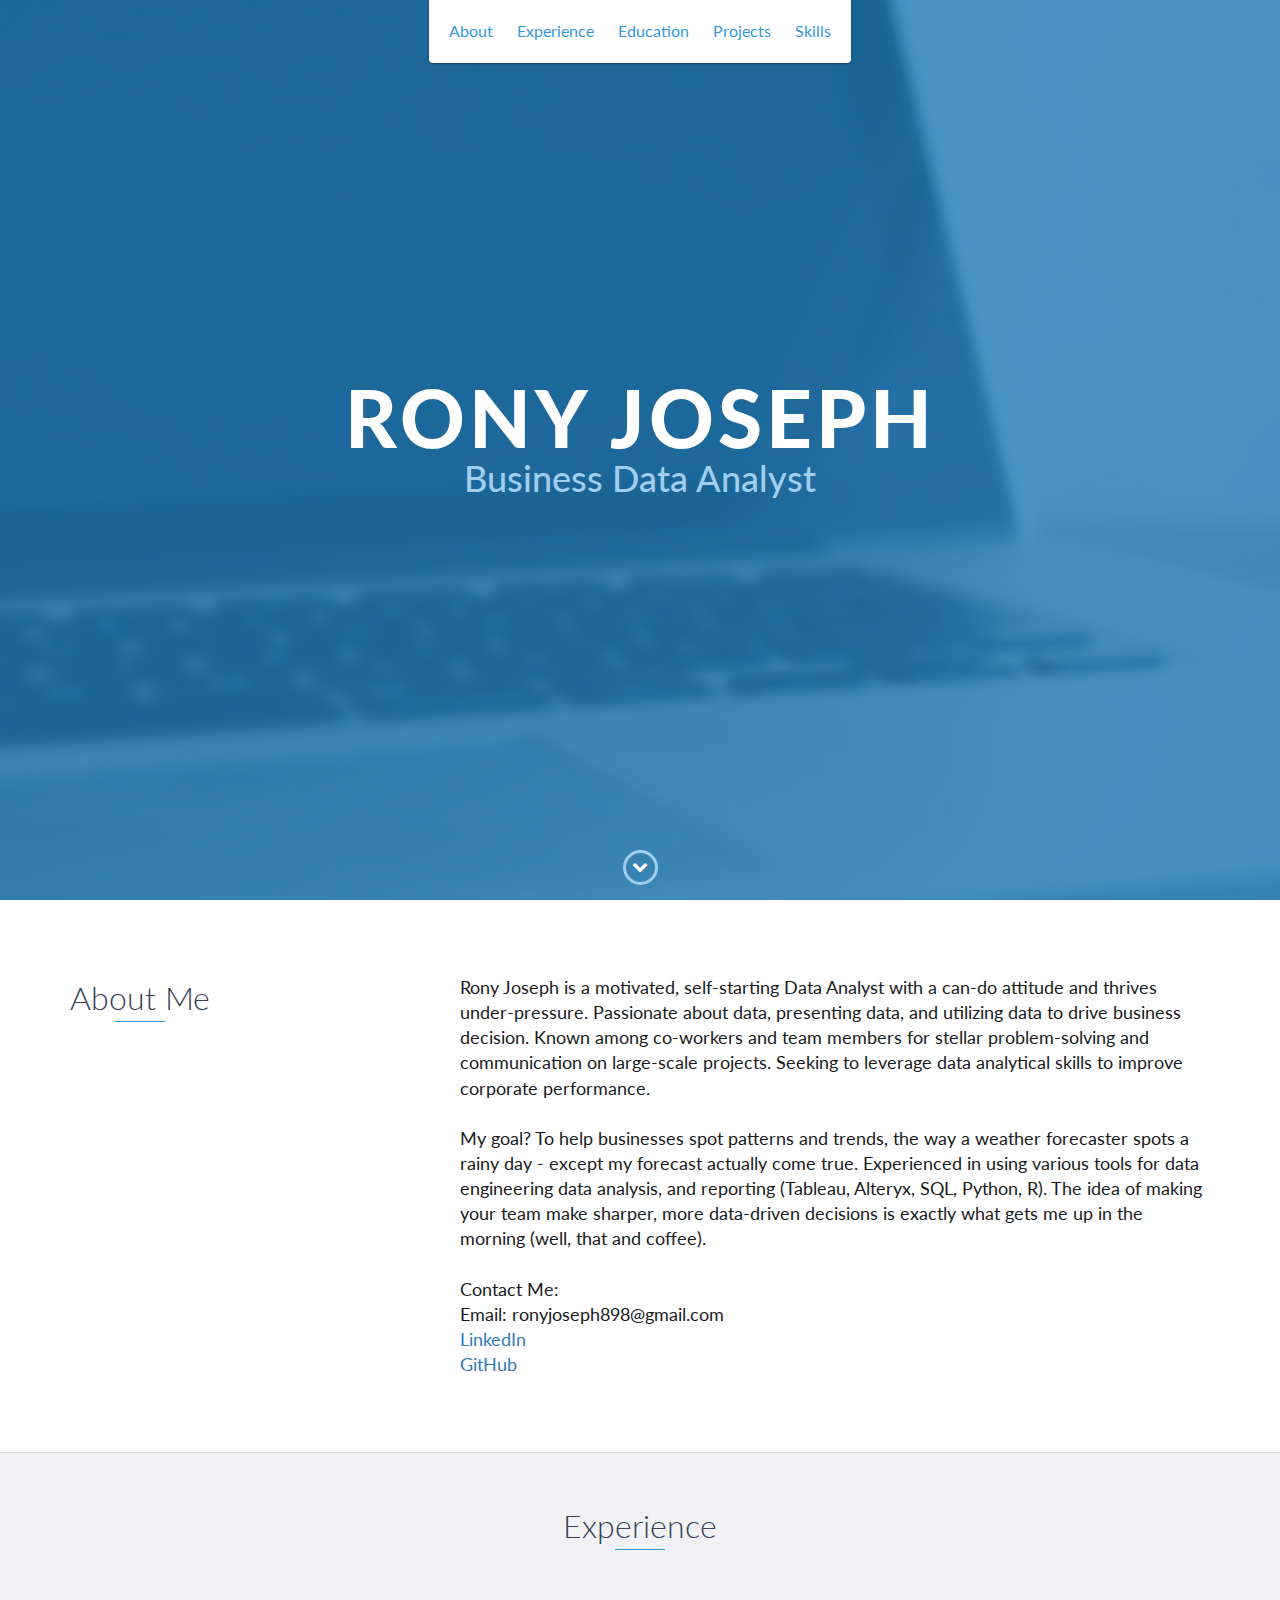
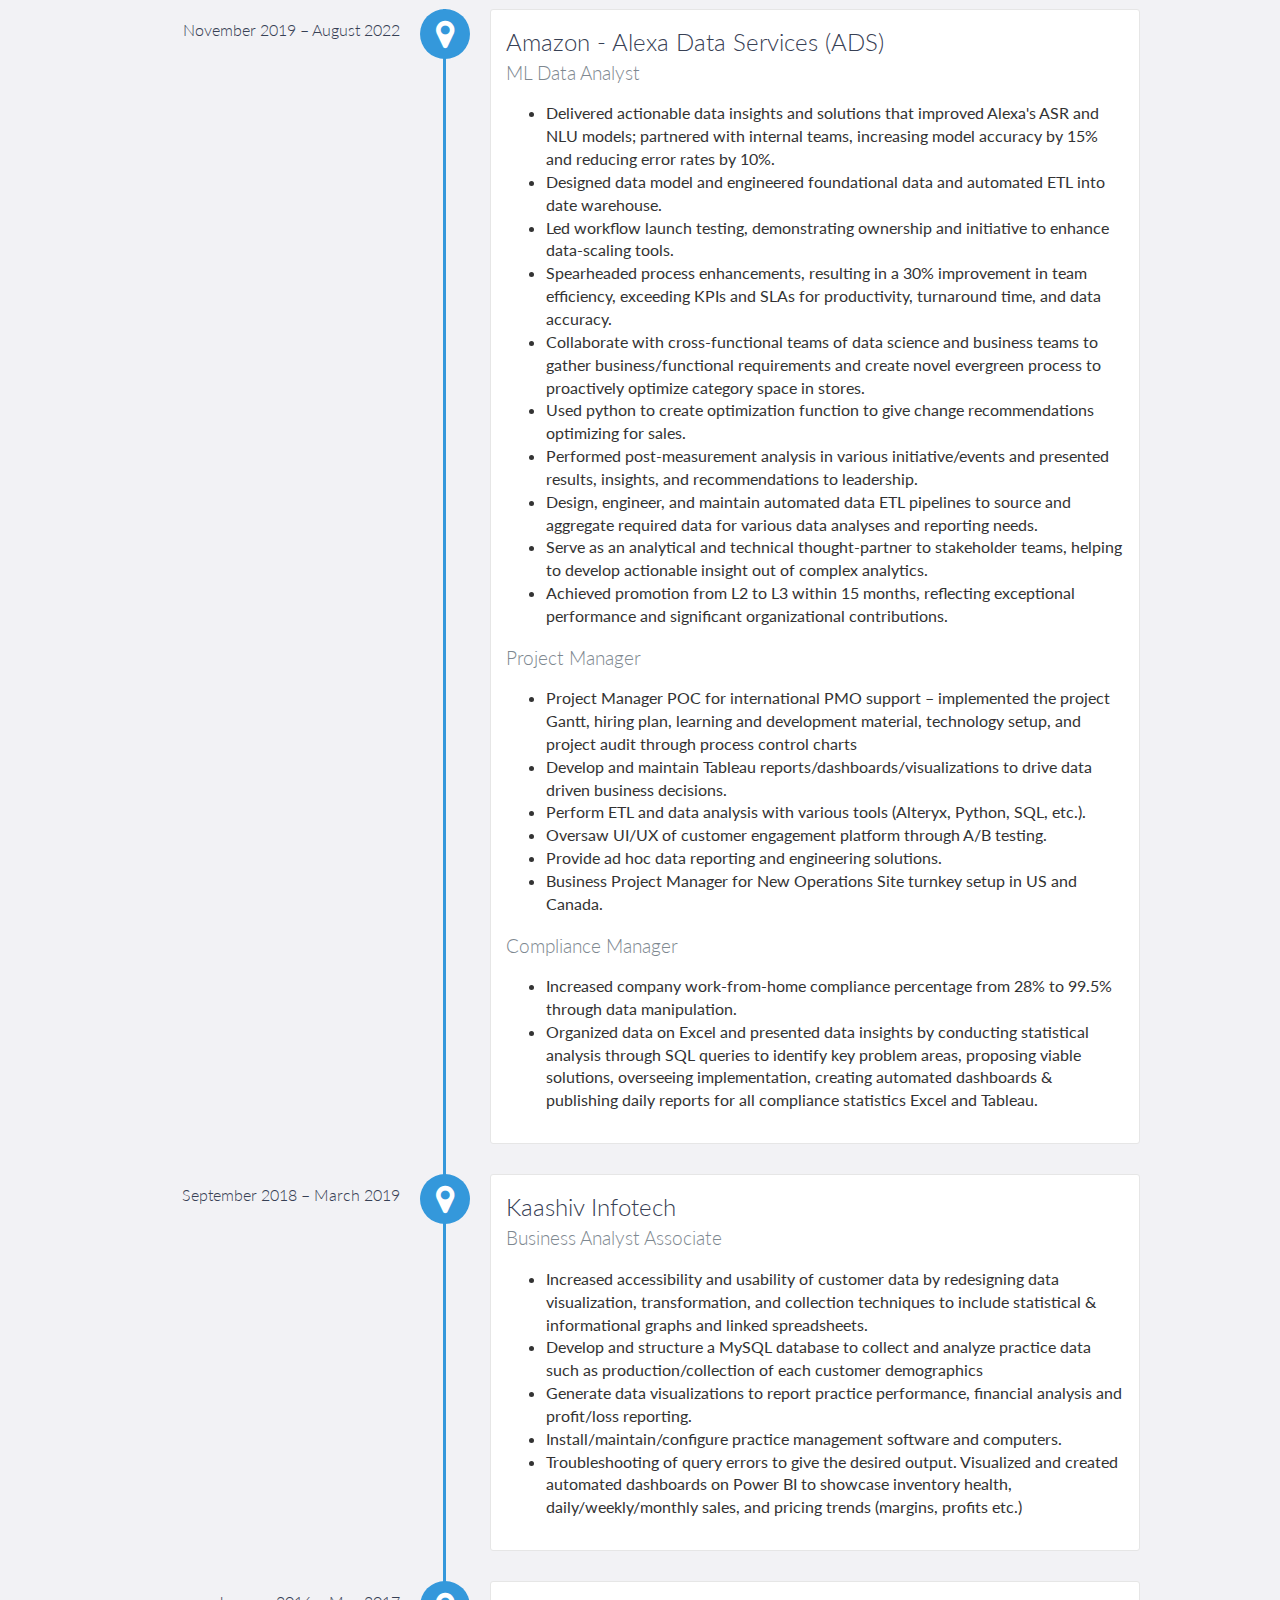
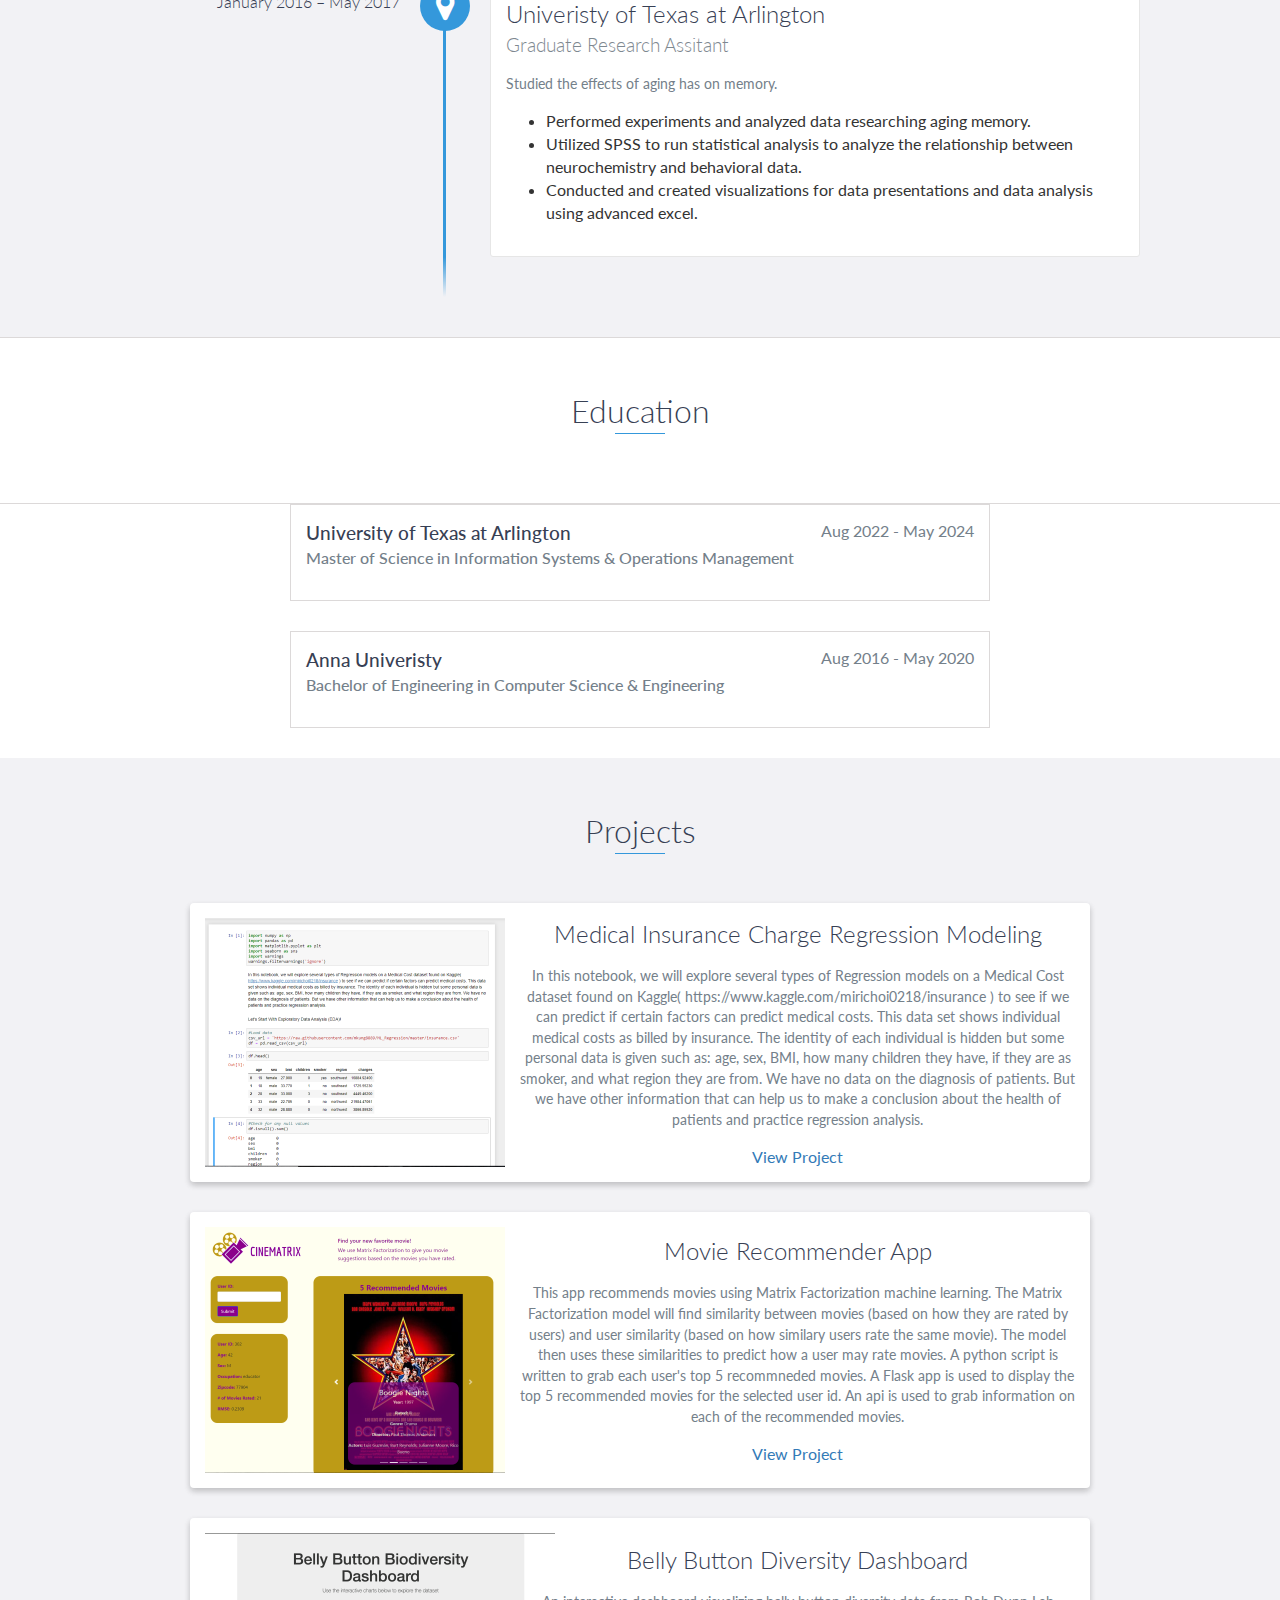
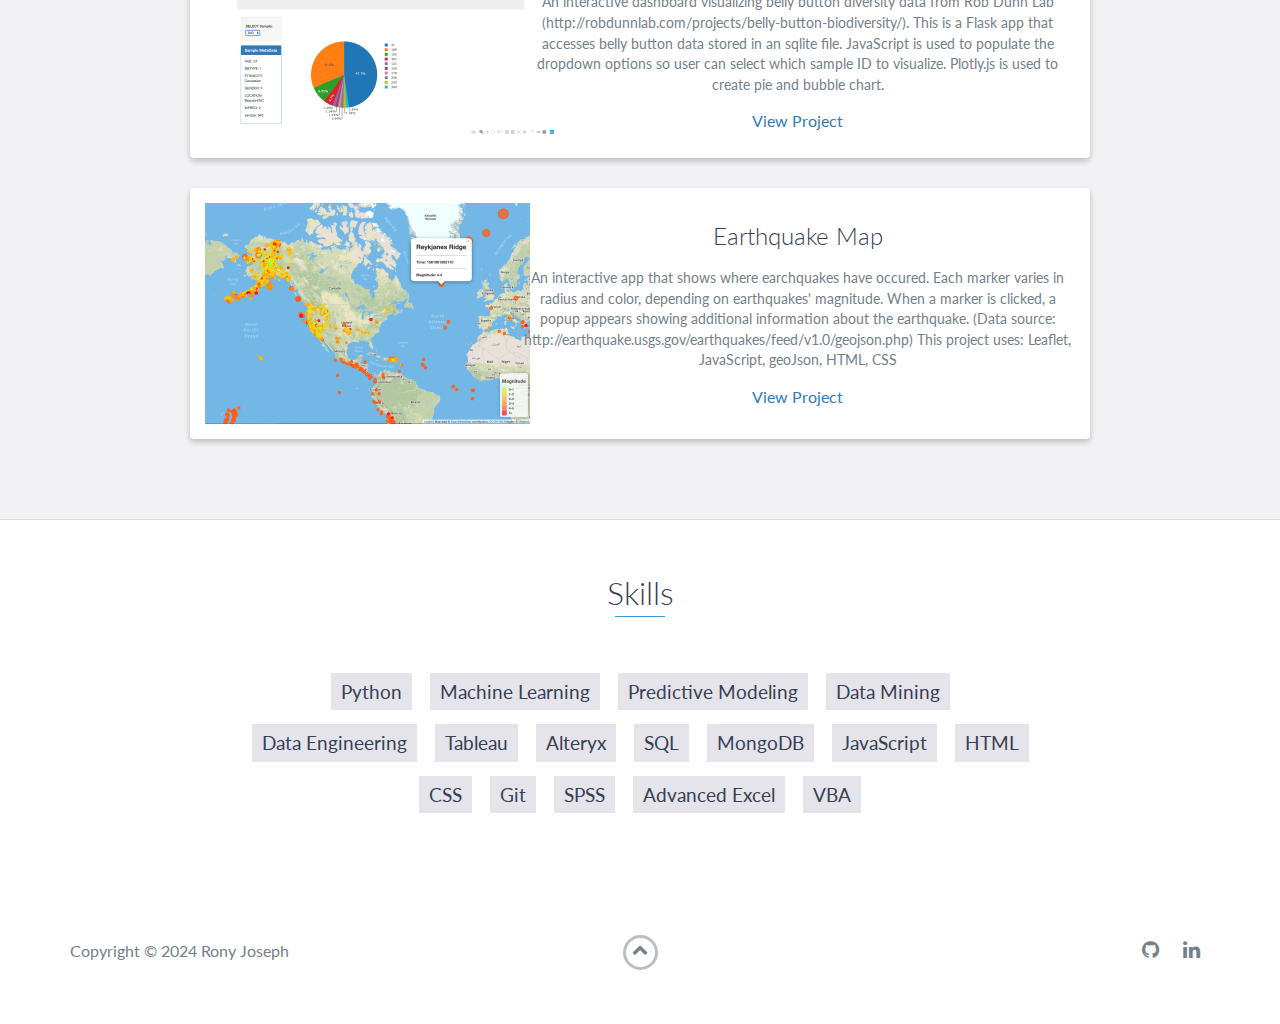
<file: index.html>
<!DOCTYPE html>
<html class="no-js" lang="en">

<head>
    <meta charset="utf-8">
    <meta http-equiv="X-UA-Compatible" content="IE=edge">
    <meta name="viewport" content="width=device-width, initial-scale=1">
    <title>My Portfolio</title>
	<link rel="shortcut icon" href="favicon.ico" type="image/x-icon">
	<link rel="icon" href="favicon.ico" type="image/x-icon">
    <link href="https://fonts.googleapis.com/css?family=Lato:300,400,700,900" rel="stylesheet">
    <link rel="stylesheet" href="libs/font-awesome/css/font-awesome.min.css">
    <link href="css/bootstrap.min.css" rel="stylesheet">
    <link href="css/styles.css" rel="stylesheet">
</head>

<body>
    <div id="mobile-menu-open" class="shadow-large">
        <i class="fa fa-bars" aria-hidden="true"></i>
    </div>
    <!-- End #mobile-menu-toggle -->
    <header>
        <div id="mobile-menu-close">
            <span>Close</span> <i class="fa fa-times" aria-hidden="true"></i>
        </div>
        <ul id="menu" class="shadow">
            <li>
                <a href="#about">About</a>
            </li>
            <li>
                <a href="#experience">Experience</a>
            </li>
            <li>
                <a href="#education">Education</a>
            </li>
            <li>
                <a href="#projects">Projects</a>
            </li>
            <li>
                <a href="#skills">Skills</a>
            </li>
            <!-- <li>
                <a href="#contact">Contact</a>
            </li> -->
        </ul>
    </header>
    <!-- End header -->

    <div id="lead">
        <div id="lead-content">
            <!-- <img src="images/img_self.jpg" alt="profile_pic" style="scale:0.5;"> -->
            <h1>Rony Joseph</h1>
            <h2>Business Data Analyst</h2>
            <!-- <a href="images/resume.pdf" class="btn-rounded-white" download>Download Resume</a>÷\ -->
        </div>
        <!-- End #lead-content -->

        <div id="lead-overlay"></div>

        <div id="lead-down">
            <span>
                <i class="fa fa-chevron-down" aria-hidden="true"></i>
            </span>
        </div>
        <!-- End #lead-down -->
    </div>
    <!-- End #lead -->

    <div id="about">
        <div class="container">
            <div class="row">
                <div class="col-md-4">
                    <h2 class="heading">About Me</h2>
                </div>
                <div class="col-md-8">
                    <p>
                        Rony Joseph is a motivated, self-starting Data Analyst with a can-do attitude and thrives under-pressure. 
                        Passionate about data, presenting data, and utilizing data to drive business decision. 
                        Known among co-workers and team members for stellar problem-solving and communication on large-scale projects. 
                        Seeking to leverage data analytical skills to improve corporate performance. 
                        <br>
                        <br>
                        My goal? To help businesses spot patterns and trends, the way a weather forecaster spots a rainy day - except my forecast actually come true. 
                        Experienced in using various tools for data engineering data analysis, and reporting (Tableau, Alteryx, SQL, Python, R).
			The idea of making your team make sharper, more data-driven decisions is exactly what gets me up in the morning (well, that and coffee).
                        <br>
                        <br>
                        Contact Me:
                        <br>
                        Email: ronyjoseph898@gmail.com
                        <br>
                        <a href="https://www.linkedin.com/in/rony-joseph-7422b0169/">LinkedIn</a>
                        <br>
                        <a href="https://github.com/ronyjoseph898">GitHub</a>
                    </p>
                </div>
            </div>
        </div>
    </div>
    <!-- End #about -->

    <div id="experience" class="background-alt">
        <h2 class="heading">Experience</h2>
        <div id="experience-timeline">
            <div data-date="November 2019 – August 2022">
                <h3>Amazon - Alexa Data Services (ADS)</h3>
                <h4>ML Data Analyst</h4>
                <p>
                    <ul>
                        <li>Delivered actionable data insights and solutions that improved Alexa's ASR and NLU models; partnered with internal teams, increasing model accuracy by 15% and reducing error rates by 10%.</li>
                        <li>Designed data model and engineered foundational data and automated ETL into date warehouse.</li>
                        <li>Led workflow launch testing, demonstrating ownership and initiative to enhance data-scaling tools.</li>
                        <li>Spearheaded process enhancements, resulting in a 30% improvement in team efficiency, exceeding KPIs and SLAs for productivity, turnaround time, and data accuracy.</li>
                        <li>Collaborate with cross-functional teams of data science and business teams to gather business/functional requirements and create novel evergreen process to proactively optimize category space in stores.</li>
                        <li>Used python to create optimization function to give change recommendations optimizing for sales.</li>
                        <li>Performed post-measurement analysis in various initiative/events and presented results, insights, and recommendations to leadership.</li>
                        <li>Design, engineer, and maintain automated data ETL pipelines to source and aggregate required data for various data analyses and reporting needs.</li>
                        <li>Serve as an analytical and technical thought-partner to stakeholder teams, helping to develop actionable insight out of complex analytics.</li>
                        <li>Achieved promotion from L2 to L3 within 15 months, reflecting exceptional performance and significant organizational contributions.</li>
                    </ul>
                </p>
                <h4>Project Manager</h4>
                <p>
                    <ul>
                        <li>Project Manager POC for international PMO support – implemented the project Gantt, hiring plan, learning and development material, technology setup, and project audit through process control charts</li>
                        <li>Develop and maintain Tableau reports/dashboards/visualizations to drive data driven business decisions.</li>
                        <li>Perform ETL and data analysis with various tools (Alteryx, Python, SQL, etc.).</li>
                        <li>Oversaw UI/UX of customer engagement platform through A/B testing.</li>
                        <li>Provide ad hoc data reporting and engineering solutions.</li>
			<li>Business Project Manager for New Operations Site turnkey setup in US and Canada.</li>
                    </ul>
                </p>
                <h4>Compliance Manager</h4>
                <p>
                    <ul>
                        <li>Increased company work-from-home compliance percentage from 28% to 99.5% through data manipulation.</li>
                        <li>Organized data on Excel and presented data insights by conducting statistical analysis through SQL queries to identify key problem areas, proposing viable solutions, overseeing implementation, creating automated dashboards & publishing daily reports for all compliance statistics Excel and Tableau.</li>
                    </ul>
                </p>
                </div>
            <div data-date="September 2018 – March 2019">
                <h3>Kaashiv Infotech</h3>
                <h4>Business Analyst Associate</h4>
                <p>
                    <ul>
                        <li>Increased accessibility and usability of customer data by redesigning data visualization, transformation, and collection techniques to include statistical & informational graphs and linked spreadsheets.</li>
                        <li>Develop and structure a MySQL database to collect and analyze practice data such as production/collection of each customer demographics</li>
                        <li>Generate data visualizations to report practice performance, financial analysis and profit/loss reporting.</li>
                        <li>Install/maintain/configure practice management software and computers.</li>
			<li>Troubleshooting of query errors to give the desired output. Visualized and created automated dashboards on Power BI to showcase inventory health, daily/weekly/monthly sales, and pricing trends (margins, profits etc.)</li>
                    </ul>
                </p>
            </div>
            <div data-date="January 2016 – May 2017">
                <h3>Univeristy of Texas at Arlington</h3>
                <h4>Graduate Research Assitant</h4>
                <p>
                   Studied the effects of aging has on memory. 
                   <ul>
                       <li>Performed experiments and analyzed data researching aging memory. </li>
                       <li>Utilized SPSS to run statistical analysis to analyze the relationship between neurochemistry and behavioral data. </li>
                       <li>Conducted and created visualizations for data presentations and data analysis using advanced excel.</li>
                   </ul>
                </p>
            </div>
        </div>
    </div>
    <!-- End #experience -->

    <div id="education">
        <h2 class="heading">Education</h2>
        </div>
        <div class="education-block">
            <h3>University of Texas at Arlington </h3>
            <span class="education-date">Aug 2022 - May 2024</span>
            <h4>Master of Science in Information Systems & Operations Management</h4>
            <!-- <p>
                insert description
            </p> -->
        </div>
        <div class="education-block">
            <h3>Anna Univeristy </h3>
            <span class="education-date">Aug 2016 - May 2020</span>
            <h4>Bachelor of Engineering in Computer Science & Engineering</h4>
            <!-- <p>
                insert description
            </p> -->
        </div>
        <!-- End .education-block -->
    </div>
    <!-- End #education -->

    <div id="projects" class="background-alt">
        <h2 class="heading">Projects</h2>
        <div class="container">
            <div class="row">
                <div class="project shadow-large">
                        <div class="project-image">
                            <img src="images/screenshot_regression.PNG" />
                        </div>
                        <!-- End .project-image -->
                        <div class="project-info">
                            <h3>Medical Insurance Charge Regression Modeling</h3>
                            <p>
                                In this notebook, we will explore several types of Regression models on a Medical Cost dataset found on Kaggle( https://www.kaggle.com/mirichoi0218/insurance ) to see if we can predict if certain factors can predict medical costs. 
                                This data set shows individual medical costs as billed by insurance. 
                                The identity of each individual is hidden but some personal data is given such as: age, sex, BMI, how many children they have, if they are as smoker, and what region they are from. 
                                We have no data on the diagnosis of patients. But we have other information that can help us to make a conclusion about the health of patients and practice regression analysis.
                            </p>
                            <a href="https://github.com/mkung8889/ML_Regression">View Project</a>
                        </div>
                        <!-- End .project-info -->
                    </div>
                    <!-- End .project -->

                <div class="project shadow-large">
                    <div class="project-image">
                        <img src="images/screenshot_movie.PNG" />
                    </div>
                    <!-- End .project-image -->
                    <div class="project-info">
                        <h3>Movie Recommender App</h3>
                        <p>
                            This app recommends movies using Matrix Factorization machine learning. The Matrix Factorization model will find similarity between movies (based on how they are rated by users)
                            and user similarity (based on how similary users rate the same movie). The model then uses these similarities to predict how a user may rate movies.
                            A python script is written to grab each user's top 5 recommneded movies.
                            A Flask app is used to display the top 5 recommended movies for the selected user id. An api is used to grab information on each of the recommended movies.
                        </p>
                        <a href="https://movie-suggestion-app.herokuapp.com/">View Project</a>
                    </div>
                    <!-- End .project-info -->
                </div>
                <!-- End .project -->

                <div class="project shadow-large">
                    <div class="project-image">
                        <img src="images/screenshot_belly.png" />
                    </div>
                    <!-- End .project-image -->
                    <div class="project-info">
                        <h3>Belly Button Diversity Dashboard</h3>
                        <p>
                            An interactive dashboard visualizing belly button diversity data from Rob Dunn Lab (http://robdunnlab.com/projects/belly-button-biodiversity/).
                            This is a Flask app that accesses belly button data stored in an sqlite file. JavaScript is used to populate the dropdown options so user can select which sample ID to visualize.
                            Plotly.js is used to create pie and bubble chart. 
                        </p>
                        <a href="https://mkung-bellybuttondiversity.herokuapp.com/">View Project</a>
                    </div>
                    <!-- End .project-info -->
                </div>
                <!-- End .project -->

                <div class="project shadow-large">
                    <div class="project-image">
                        <img src="images/screenshot_geomapping.png" />
                    </div>
                    <!-- End .project-image -->
                    <div class="project-info">
                        <h3>Earthquake Map</h3>
                        <p>
                            An interactive app that shows where earchquakes have occured. Each marker varies in radius and color, depending on earthquakes' magnitude.
                            When a marker is clicked, a popup appears showing additional information about the earthquake.
                            (Data source: http://earthquake.usgs.gov/earthquakes/feed/v1.0/geojson.php)
                            This project uses: Leaflet, JavaScript, geoJson, HTML, CSS
                        </p>
                        <a href="https://mkung8889.github.io/projects/geo_mapping/">View Project</a>
                    </div>
                    <!-- End .project-info -->
                </div>
                <!-- End .project -->
            </div>
        </div>
    </div>
    <!-- End #projects -->

    <div id="skills">
        <h2 class="heading">Skills</h2>
        <ul>
            <li>Python</li>
            <li>Machine Learning</li>
            <li>Predictive Modeling</li>
            <li>Data Mining</li>
            <li>Data Engineering</li>
            <li>Tableau</li>
            <li>Alteryx</li>
            <li>SQL</li>
            <li>MongoDB</li>
            <li>JavaScript</li>
            <li>HTML</li>
            <li>CSS</li>
            <li>Git</li>
            <li>SPSS</li>
            <li>Advanced Excel</li>
            <li>VBA</li>
        </ul>
    </div>
    <!-- End #skills -->

    <!-- <div id="contact">
        <h2>Get in Touch</h2>
        <div id="contact-form">
            <form method="POST" action="m.kung889@gmail.com">
                <input type="hidden" name="_subject" value="Contact request from personal website" />
                <input type="email" name="_replyto" placeholder="Your email" required>
                <textarea name="message" placeholder="Your message" required></textarea>
                <button type="submit">Send</button> -->
            <!-- </form> -->
        <!-- </div> -->
        <!-- End #contact-form -->
    <!-- </div> -->
    <!-- End #contact -->

    <footer>
        <div class="container">
            <div class="row">
                <div class="col-sm-5 copyright">
                    <p>
                        Copyright &copy; 2024 Rony Joseph
                    </p>
                </div>
                <div class="col-sm-2 top">
                    <span id="to-top">
                        <i class="fa fa-chevron-up" aria-hidden="true"></i>
                    </span>
                </div>
                <div class="col-sm-5 social">
                    <ul>
                        <li>
                            <a href="https://github.com/ronyjoseph898" target="_blank"><i class="fa fa-github" aria-hidden="true"></i></a>
                        </li>
                        <!-- <li>
                            <a href="https://stackoverflow.com/" target="_blank"><i class="fa fa-stack-overflow" aria-hidden="true"></i></a>
                        </li> -->
                        <li>
                            <a href="https://www.linkedin.com/in/rony-joseph-7422b0169/" target="_blank"><i class="fa fa-linkedin" aria-hidden="true"></i></a>
                        </li>
                        <!-- <li>
                            <a href="https://www.facebook.com/" target="_blank"><i class="fa fa-facebook" aria-hidden="true"></i></a>
                        </li> -->
                        <!-- <li>
                            <a href="https://twitter.com/" target="_blank"><i class="fa fa-twitter" aria-hidden="true"></i></a>
                        </li> -->
                        <!-- <li>
                            <a href="https://plus.google.com/" target="_blank"><i class="fa fa-google-plus" aria-hidden="true"></i></a>
                        </li> -->
                    </ul>
                </div>
            </div>
        </div>
    </footer>
    <!-- End footer -->

    <script src="https://ajax.googleapis.com/ajax/libs/jquery/1.12.4/jquery.min.js"></script>
    <script src="js/scripts.min.js"></script>
</body>

</html>
</file>
<file: css/styles.css>
/*!
    Title: Dev Portfolio Template
    Version: 1.2.1
    Last Change: 08/28/2017
    Author: Ryan Fitzgerald
    Repo: https://github.com/RyanFitzgerald/devportfolio-template
    Issues: https://github.com/RyanFitzgerald/devportfolio-template/issues

    Description: This file contains all the styles associated with the page
    that don't come from third party libraries. This file gets compiled using
    Gulp and send to the /css folder which is then loaded on the page.
*/
body{
    font-family:'Lato', sans-serif;
    font-size:16px;
}
body.active{
    overflow:hidden;
    z-index:-1;
}
.no-js #experience-timeline>div{
    background:#fff;
    padding:10px;
    margin-bottom:10px;
    border:1px solid #dcd9d9;
}
.no-js #experience-timeline>div h3{
    font-size:1.5em;
    font-weight:300;
    color:#374054;
    display:inline-block;
    margin:0;
}
.no-js #experience-timeline>div h4{
    font-size:1.2em;
    font-weight:300;
    color:#7e8890;
    margin:0 0 15px 0;;

}.no-js #experience-timeline>div p{
    color:#74808a;
    font-size:0.9em;
    margin:0;
}
.no-js #experience-timeline:before,.no-js #experience-timeline:after{
    content:none;
}
@keyframes dropHeader{0%{transform:translateY(-100%)}100%{transform:translateY(0)}}
header{
    position:absolute;
    top:0;
    left:0;
    right:0;
    text-align:center;
    z-index:10;
    animation-name:dropHeader;
    animation-iteration-count:1;
    animation-timing-function:ease;
    animation-duration:0.75s;
}
header ul
{display:inline-block;
    background:#fff;
    text-align:center;
    padding:10px;
    margin:0;
    border-bottom-right-radius:4px;
    border-bottom-left-radius:4px;
}
header li{
    display:inline-block;
}
header a{
    display:block;
    color:#3498db;
    padding:10px;
}
header a:hover{
    color:#217dbb;
    text-decoration:none;
    background:#eee;
    border-radius:4px;
}
header a:focus{
    color:#3498db;
    text-decoration:none;
}
header.active{
    display:block;
}
header.sticky{
    position:fixed;
    z-index:999;
}
#menu.active{
    display:block;
}
#mobile-menu-open{
    display:none;
    cursor:pointer;
    position:fixed;
    right:15px;
    top:10px;
    color:#3498db;
    font-size:1.5em;
    z-index:20;
    padding:0 7px;
    border-radius:4px;
    background:#fff;
}
#mobile-menu-close{
    display:none;
    text-align:right;
    width:100%;background:#fff;
    font-size:1.5em;
    padding-right:15px;
    padding-top:10px;
    cursor:pointer;
    color:#3498db;
}
#mobile-menu-close span{
    font-size:0.5em;
    text-transform:uppercase;
}
#mobile-menu-close i{
    vertical-align:middle;
}
footer{
    padding:50px 0;
}
.copyright{
    padding-top:20px;
}
.copyright p{
    margin:0;
    color:#74808a;
}
.top{
    text-align:center;
}
.top span{
    cursor:pointer;
    display:block;
    margin:15px auto 0 auto;
    width:35px;
    height:35px;
    border-radius:50%;
    border:3px solid #b9bfc4;
    text-align:center
}
.top i{
    color:#74808a;
}
.social{
    text-align:right;
}
.social ul{margin:5px 0 0 0;
    padding:0;
}
.social li{display:inline-block;
    font-size:1.25em;
    list-style:none;
}
.social a{
    display:block;
    color:#74808a;
    padding:10px;
}
.social a:hover{
    color:#3498db;
}
.btn-rounded-white{
    display:inline-block;
    color:#fff;
    padding:15px 25px;
    border:3px solid #fff;
    border-radius:30px;
    transition:.5s ease all
}
.btn-rounded-white:hover{
    color:#3498db;
    background:#fff;
    text-decoration:none;
}
.shadow{
    box-shadow:0 1px 3px rgba(0,0,0,0.12),0 1px 2px rgba(0,0,0,0.24);
}
.shadow-large{
    box-shadow:0 3px 6px rgba(0,0,0,0.08),0 3px 6px rgba(0,0,0,0.15);
}
.heading
{position:relative;
    display:inline-block;
    font-size:2em;
    font-weight:300;
    margin:0 0 30px 0;
}
.heading:after{
    position:absolute;
    content:'';
    top:100%;
    height:1px;
    width:50px;
    left:0;
    right:0;
    margin:0 auto;
    background:#3498db;
}
.background-alt{
    background:#f2f2f5;
}
#lead{
    position:relative;
    height:100vh;
    min-height:500px;
    max-height:1080px;
    background:url(../images/lead-bg.jpg);
    background-size:cover;
    padding:15px;
    overflow:hidden;
}
#lead-content{
    position:absolute;
    z-index:10;
    top:50%;
    left:50%;
    transform:translate(-50%, -50%);
    text-align:center;
}
#lead-content h1,#lead-content h2{
    margin:0;
}
#lead-content h1{
    color:#fff;
    font-weight:900;
    font-size:5em;
    text-transform:uppercase;
    letter-spacing:0.05em;
    line-height:0.9em;
}
#lead-content h2{
    color:#a0cfee;
    font-weight:500;
    font-size:2.25em;
    margin-bottom:15px;
}
#lead-overlay{
    position:absolute;
    height:100%;
    width:100%;
    top:0;
    right:0;
    bottom:0;
    left:0;
    background:rgba(33,125,187,0.8);
    z-index:1;
}
#lead-down{
    position:absolute;
    left:0;
    right:0;
    width:100%;
    text-align:center;
    z-index:10;
    bottom:15px;
    color:#fff;
}
#lead-down span{
    cursor:pointer;
    display:block;
    margin:0 auto;
    width:35px;
    height:35px;
    border-radius:50%;
    border:3px solid #a0cfee;
    text-align:center;
}
#lead-down i{
    animation:pulsate 1.5s ease;
    animation-iteration-count:infinite;
    padding-top:5px;
}
@keyframes pulsate{0%{transform:scale(1, 1)}50%{transform:scale(1.2, 1.2)}100%{transform:scale(1, 1)}}
#about{
    padding:75px 15px;
    border-bottom:1px solid #dcd9d9;
}
#about h2{
    color:#374054;
}
#about p{
    color:#181a1b;
    margin:0;
    font-size: 110%;
}
#experience{
    padding:50px 15px;
    text-align:center;
    border-bottom:1px solid #dcd9d9;
}
#experience h2{
    color:#374054;
}
#experience-timeline{
    margin:30px auto 0 auto;
    position:relative;
    max-width:1000px;
}
#experience-timeline:before{
    position:absolute;
    content:'';
    top:0;
    bottom:0;
    left:303px;
    right:auto;
    height:100%;
    width:3px;
    background:#3498db;
    z-index:0;
}
#experience-timeline:after{
    position:absolute;
    content:'';
    width:3px;
    height:40px;
    background:#3498db;
    background:linear-gradient(to bottom, #3498db, rgba(52,152,219,0));
    top:100%;
    left:303px;
}
.vtimeline-content{
    margin-left:350px;
    background:#fff;
    border:1px solid #e6e6e6;
    padding:15px;
    border-radius:3px;
    text-align:left;
}
.vtimeline-content h3{
    font-size:1.5em;
    font-weight:300;
    color:#374054;
    display:inline-block;
    margin:0;
}
.vtimeline-content h4{
    font-size:1.2em;
    font-weight:300;
    color:#7e8890;
    margin:0 0 15px 0;
}
.vtimeline-content p{
    color:#74808a;
    font-size:0.9em;
    margin:0;
}
.vtimeline-point{
    position:relative;
    display:block;
    vertical-align:top;
    margin-bottom:30px;
}
.vtimeline-icon{
    position:relative;
    color:#fff;
    width:50px;
    height:50px;
    background:#3498db;
    border-radius:50%;
    float:left;
    z-index:99;
    margin-left:280px;
}
.vtimeline-icon i{
    display:block;
    font-size:2em;
    margin-top:10px;
}
.vtimeline-date{width:260px;
    text-align:right;
    position:absolute;
    left:0;
    top:10px;
    font-weight:300;
    color:#374054;
}
#education{
    padding:50px 15px 20px 15px;
    border-bottom:1px solid #dcd9d9;
    text-align:center;
}
#education h2{
    color:#374054;
    margin-bottom:50px;
}
.education-block{
    max-width:700px;
    margin:0 auto 30px auto;
    padding:15px;
    border:1px solid #dcd9d9;
    text-align:left;
}
.education-block h3{
    font-weight:500;
    float:left;
    margin:0;
    color:#374054;
}
.education-block span{
    color:#74808a;
    float:right;
}
.education-block h4{
    color:#74808a;
    clear:both;
    font-weight:500;
    margin:0 0 15px 0;
}
.education-block p,.education-block ul{
    margin:0;
    color:#74808a;
    font-size:0.9em;
}
.education-block ul{
    padding:0 0 0 15px;
}
#projects{padding:50px 15px;
    border-bottom:1px solid #dcd9d9;
    text-align:center;
}
#projects h2{
    color:#374054;
    margin-bottom:50px;
}
.project{
    position:relative;
    max-width:900px;
    margin:0 auto 30px auto;
    overflow:hidden;
    background:#fff;
    border-radius:4px;
    padding: 15px;
}
.project-image{
    float:left;
}
.project-info{
    position:absolute;
    top:50%;
    transform:translateY(-50%);
    margin-left:300px;
    padding:15px;
}
.project-info h3{
    font-size:1.5em;
    font-weight:300;
    color:#374054;
    margin:0 0 15px 0;
}
.project-info p{
    color:#74808a;
    margin:0px 0 15px 0;
    font-size:0.9em;
}
.no-image .project-info{
    position:relative;
    margin:0;
    padding:30px 15px;
    transform:none}
#more-projects{
    display:none;
}
#skills{
    padding:50px 15px;
    text-align:center;
}
#skills h2{
    color:#374054;
    margin-bottom:50px;
}
#skills ul{
    display:block;
    margin:0 auto;
    padding:0;
    max-width:800px;
}
#skills li{
    display:inline-block;
    margin:7px;
    padding:5px 10px;
    color:#374054;
    background:#e4e4ea;
    list-style:none;
    cursor:default;
    font-size:1.2em;
}
#contact{
    padding:50px 15px;
    background:#3498db;
    text-align:center;
}
#contact h2{
    margin:0 0 15px 0;
    color:#fff;
    font-weight:500;
}
#contact-form{
    max-width:500px;
    margin:0 auto;
}
#contact-form input,#contact-form textarea{
    display:block;
    width:100%;
    padding:10px;
    border-radius:4px;
    border:none;
    margin-bottom:10px;
    background:#1d6fa5;
    color:#fff;
    transition:.5s ease all;
}
#contact-form input::-webkit-input-placeholder,#contact-form textarea::-webkit-input-placeholder{
    color:#fff}
#contact-form input:-moz-placeholder,#contact-form textarea:-moz-placeholder{
    color:#fff;
    opacity:1}#contact-form input::-moz-placeholder,#contact-form textarea::-moz-placeholder{
    color:#fff;
    opacity:1;
}
#contact-form input:-ms-input-placeholder,#contact-form textarea:-ms-input-placeholder{
    color:#fff}#contact-form input:focus,#contact-form textarea:focus{
    outline:none;
    background:#16527a;
}
#contact-form textarea{
    height:150px;
    resize:none;
}
#contact-form button{
    display:block;
    width:100%;
    background:#fff;
    border-radius:4px;
    padding:5px 10px;
    border:none;
    color:#3498db;
    font-weight:700;
    box-shadow:0 1px 3px rgba(0,0,0,0.12),0 1px 2px rgba(0,0,0,0.24);
    transition:.5s ease all;
}
#contact-form button:hover{
        box-shadow:0 10px 20px rgba(0,0,0,0.19),0 6px 6px rgba(0,0,0,0.23);
}
.optional-section{
    padding:50px 15px;
    text-align:center;
    border-top:1px solid #dcd9d9;
}
.optional-section h2{
    color:#374054;
}
.optional-section-block{
    max-width:700px;
    margin:0 auto 30px auto;
    padding:15px;
    border:1px solid #dcd9d9;
    background:#fff;
    text-align:left;
}
.optional-section-block h3{
    font-weight:500;
    margin:0 0 15px 0;
    color:#374054;
}
.optional-section-block h4{
    color:#74808a;
    clear:both;
    font-weight:500;
    margin:0 0 15px 0;
}
.optional-section-block p,.optional-section-block ul{
    margin:0 0 15px 0;
    color:#74808a;
    font-size:0.9em;
}
.optional-section-block ul{
    padding:0 0 0 15px;
}
@media only screen and (max-width: 750px){
    #experience-timeline:before,#experience-timeline:after{
    left:23px;
    }
    .vtimeline-date{
        width:auto;
        text-align:left;
        position:relative;
        margin-bottom:15px;
        display:block;
        margin-left:70px;
    }
    .vtimeline-icon{
        margin-left:0;
    }
    .vtimeline-content{
        margin-left:70px}
}
@media only screen and (max-width: 992px){
    #lead{
        height:auto;
        min-height:auto;
        max-height:auto;
        padding:100px 15px;
    }
    #lead-content{
        position:relative;
        transform:none;
        left:auto;
        top:auto;
    }
    #lead-content h1{
        font-size:3em;
    }#lead-content h2{
        font-size:1.75em;
    }
    #about{
        text-align:center;
    }
    #about p{
        text-align:left;
    }
}
@media only screen and (max-width: 768px){
    header{
        position:fixed;
        display:none;
        z-index:999;
        animation:none;
        bottom:0;
        height:100%;
    }
    #mobile-menu-open,#mobile-menu-close{
        display:block;
    }
    #menu{
        height:100%;
        overflow-y:auto;
        box-shadow:none;
        border-radius:0;
        width:100%;
    }
    #menu li{
        display:block;
        margin-bottom:10px;
    }
    #lead-content h1{
        font-size:2em;
    }
    #lead-content h2{
        font-size:1.3em;
    }
    #lead-content a{
        padding:10px 20px;
    }
    #lead-down{
        display:none;
    }
    .education-block h3,.education-block span{
        float:none;
    }
    .project-image{
        display:none;
    }
    .project-info{
        position:relative;
        margin:0;
        padding:30px 15px;
        top:auto;
        transform:none}footer{
        text-align:center;
    }
    .social{
        text-align:center;
    }
}
@media only screen and (max-width: 480px){
    #lead-content h1{
        font-size:1.5em}#lead-content h2{
        font-size:1em}#lead-content a{
        font-size:0.9em;
        padding:5px 10px;
    }
}
</file>
